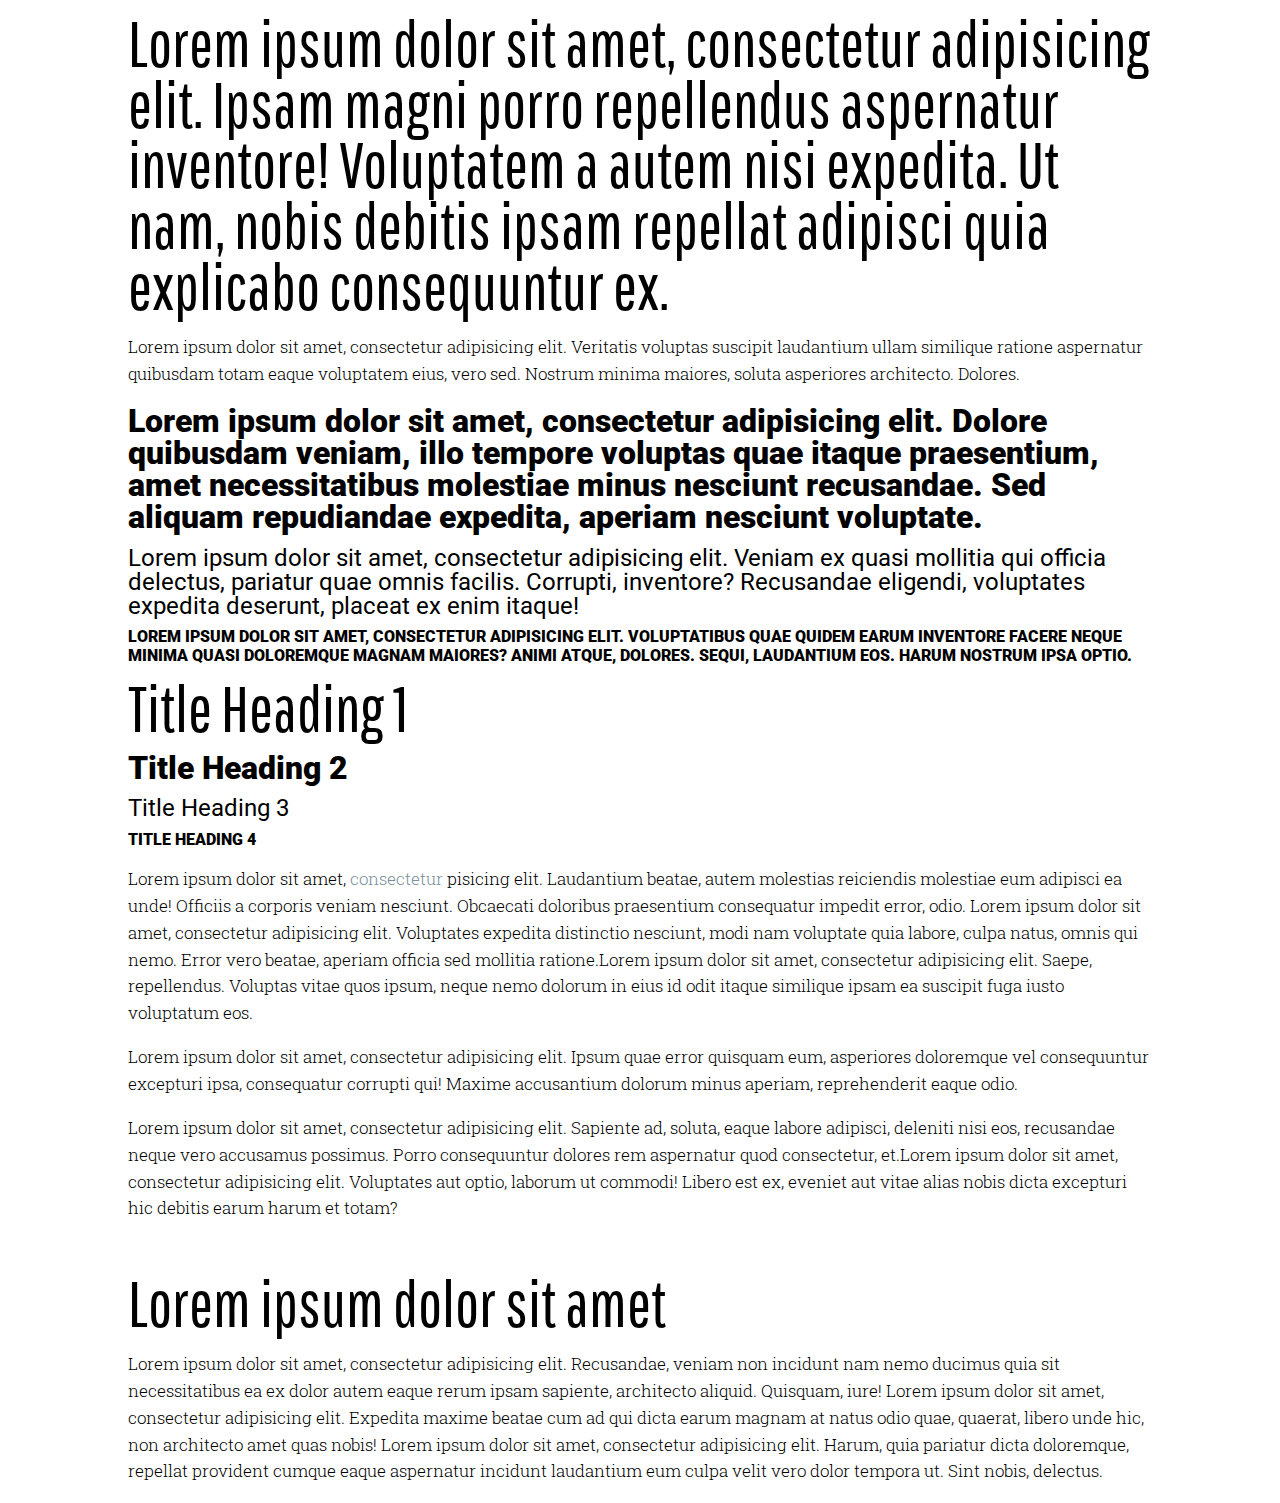
<file: site-fonts.html>
<!DOCTYPE html>
<html>
<head>
    <meta charset="UTF-8">
  <meta name="viewport" content="width=device-width,initial-scale=1">
    <title>NREZA - site-fonts</title>
  <meta name="author" content="NREZA">

  <link href="https://fonts.googleapis.com/css?family=Pathway+Gothic+One|Roboto+Slab:300|Roboto:400,900" rel="stylesheet">
  <link rel="stylesheet" href="style.css">

</head>
<body>
<div class="container">

  <h1>Lorem ipsum dolor sit amet, consectetur adipisicing elit. Ipsam magni porro repellendus aspernatur inventore! Voluptatem a autem nisi expedita. Ut nam, nobis debitis ipsam repellat adipisci quia explicabo consequuntur ex.</h1>
  <p>Lorem ipsum dolor sit amet, consectetur adipisicing elit. Veritatis voluptas suscipit laudantium ullam similique ratione aspernatur quibusdam totam eaque voluptatem eius, vero sed. Nostrum minima maiores, soluta asperiores architecto. Dolores.</p>

  <h2>Lorem ipsum dolor sit amet, consectetur adipisicing elit. Dolore quibusdam veniam, illo tempore voluptas quae itaque praesentium, amet necessitatibus molestiae minus nesciunt recusandae. Sed aliquam repudiandae expedita, aperiam nesciunt voluptate.</h2>
  
  <h3>Lorem ipsum dolor sit amet, consectetur adipisicing elit. Veniam ex quasi mollitia qui officia delectus, pariatur quae omnis facilis. Corrupti, inventore? Recusandae eligendi, voluptates expedita deserunt, placeat ex enim itaque!</h3>
  <h4>Lorem ipsum dolor sit amet, consectetur adipisicing elit. Voluptatibus quae quidem earum inventore facere neque minima quasi doloremque magnam maiores? Animi atque, dolores. Sequi, laudantium eos. Harum nostrum ipsa optio.</h4>

  <h1>Title Heading 1</h1>
  <h2>Title Heading 2</h2>
  <h3>Title Heading 3</h3>
  <h4>Title Heading 4</h4>
  <p>Lorem ipsum dolor sit amet, <a href="#">consectetur</a> pisicing elit. Laudantium beatae, autem molestias reiciendis molestiae eum adipisci ea unde! Officiis a corporis veniam nesciunt. Obcaecati doloribus praesentium consequatur impedit error, odio. Lorem ipsum dolor sit amet, consectetur adipisicing elit. Voluptates expedita distinctio nesciunt, modi nam voluptate quia labore, culpa natus, omnis qui nemo. Error vero beatae, aperiam officia sed mollitia ratione.Lorem ipsum dolor sit amet, consectetur adipisicing elit. Saepe, repellendus. Voluptas vitae quos ipsum, neque nemo dolorum in eius id odit itaque similique ipsam ea suscipit fuga iusto voluptatum eos.</p>
  <p>Lorem ipsum dolor sit amet, consectetur adipisicing elit. Ipsum quae error quisquam eum, asperiores doloremque vel consequuntur excepturi ipsa, consequatur corrupti qui! Maxime accusantium dolorum minus aperiam, reprehenderit eaque odio.</p>
  <p> Lorem ipsum dolor sit amet, consectetur adipisicing elit. Sapiente ad, soluta, eaque labore adipisci, deleniti nisi eos, recusandae neque vero accusamus possimus. Porro consequuntur dolores rem aspernatur quod consectetur, et.Lorem ipsum dolor sit amet, consectetur adipisicing elit. Voluptates aut optio, laborum ut commodi! Libero est ex, eveniet aut vitae alias nobis dicta excepturi hic debitis earum harum et totam?</p>
  <br>
  <h1>Lorem ipsum dolor sit amet</h1>
  <p>Lorem ipsum dolor sit amet, consectetur adipisicing elit. Recusandae, veniam non incidunt nam nemo ducimus quia sit necessitatibus ea ex dolor autem eaque rerum ipsam sapiente, architecto aliquid. Quisquam, iure! Lorem ipsum dolor sit amet, consectetur adipisicing elit. Expedita maxime beatae cum ad qui dicta earum magnam at natus odio quae, quaerat, libero unde hic, non architecto amet quas nobis! Lorem ipsum dolor sit amet, consectetur adipisicing elit. Harum, quia pariatur dicta doloremque, repellat provident cumque eaque aspernatur incidunt laudantium eum culpa velit vero dolor tempora ut. Sint nobis, delectus.</p>




</div><!-- container -->
<!-- SCRIPTS -->
  <script src="js/jquery.js"></script>
  <script src="js/plgns.js"</script>
  <script src="js/scrpts.js"</script>
</body>
</html>
</file>
<file: style.css>
dl,h3,menu,ol,p,pre,ul{margin:1em 0}article,aside,details,figcaption,figure,footer,header,hgroup,nav,section,summary{display:block}audio,canvas,video{display:inline-block}audio:not([controls]){display:none;height:0}[hidden]{display:none}html{font-size:100%;-webkit-text-size-adjust:100%;-ms-text-size-adjust:100%}button,html,input,select,textarea{font-family:sans-serif}body,figure,form{margin:0}a:focus{outline:dotted thin}a:active,a:hover{outline:0}h1{font-size:2em;margin:.67em 0}h2{font-size:1.5em;margin:.83em 0}h3{font-size:1.17em}h4{font-size:1em;margin:1.33em 0}h5{font-size:.83em;margin:1.67em 0}h6{font-size:.75em;margin:2.33em 0}abbr[title]{border-bottom:1px dotted}b,strong{font-weight:700}blockquote{margin:1em 40px}dfn{font-style:italic}mark{background:#ff0;color:#000}code,kbd,pre,samp{font-family:monospace,serif;font-size:1em}pre{white-space:pre;white-space:pre-wrap;word-wrap:break-word}q{quotes:none}q:after,q:before{content:'';content:none}small{font-size:80%}sub,sup{font-size:75%;line-height:0;position:relative;vertical-align:baseline}sup{top:-.5em}sub{bottom:-.25em}dd{margin:0 0 0 40px}menu,ol,ul{padding:0 0 0 40px}nav ol,nav ul{list-style:none}img{border:0;-ms-interpolation-mode:bicubic}svg:not(:root){overflow:hidden}fieldset{border:1px solid silver;margin:0 2px;padding:.35em .625em .75em}legend{border:0;padding:0;white-space:normal}button,input,select,textarea{font-size:100%;margin:0;vertical-align:baseline}button,input{line-height:normal}button,html input[type=button],input[type=reset],input[type=submit]{-webkit-appearance:button;cursor:pointer}button[disabled],input[disabled]{cursor:default}input[type=checkbox],input[type=radio]{-webkit-box-sizing:border-box;box-sizing:border-box;padding:0}input[type=search]{-webkit-appearance:textfield;-moz-box-sizing:content-box;-webkit-box-sizing:content-box;box-sizing:content-box}input[type=search]::-webkit-search-cancel-button,input[type=search]::-webkit-search-decoration{-webkit-appearance:none}button::-moz-focus-inner,input::-moz-focus-inner{border:0;padding:0}textarea{overflow:auto;vertical-align:top}table{border-collapse:collapse;border-spacing:0}html{-webkit-box-sizing:border-box;box-sizing:border-box}*,:after,:before{-webkit-box-sizing:inherit;box-sizing:inherit}ul li{list-style:none}*{margin:0;padding:0}.cf:after,.cf:before{content:" ";display:table}.cf:after{clear:both}.cf{*zoom:1}html{font-size:16px}@media (max-width:800px){html{font-size:15px}}@media (max-width:400px){html{font-size:13px}}@-webkit-keyframes basicfade{0%{opacity:0}}@keyframes basicfade{0%{opacity:0}}.motion-fade{-webkit-animation:basicfade 2s 1 ease both;animation:basicfade 2s 1 ease both}.invisible{opacity:0}.visible{opacity:1}.h-800{min-height:800px}body{font-family:"Roboto Slab", "Times New Roman", serif;font-weight:300}h1{font:normal 4em/0.95 "Pathway Gothic One", "Impact", sans-serif, sans-serif;margin:0.2em auto 0.2em auto}h2{font:900 2em/1 "Roboto", "Helvetica", sans-serif, sans-serif;margin:0.4em auto 0.4em auto}h3{font:400 1.5em/1 "Roboto", "Helvetica", sans-serif, sans-serif;margin:0.4em auto 0.4em auto}h4,h5{font-family:"Roboto", "Helvetica", sans-serif;font-weight:900;text-transform:uppercase;margin:0}p{font-size:1.08em;line-height:1.55;margin:0.8em auto 0.8 auto}a{color:#78909b;text-decoration:none}a:hover{color:#465962}.container{position:relative;margin:0 auto;width:80%;max-width:100vw;overflow:hidden}
</file>
